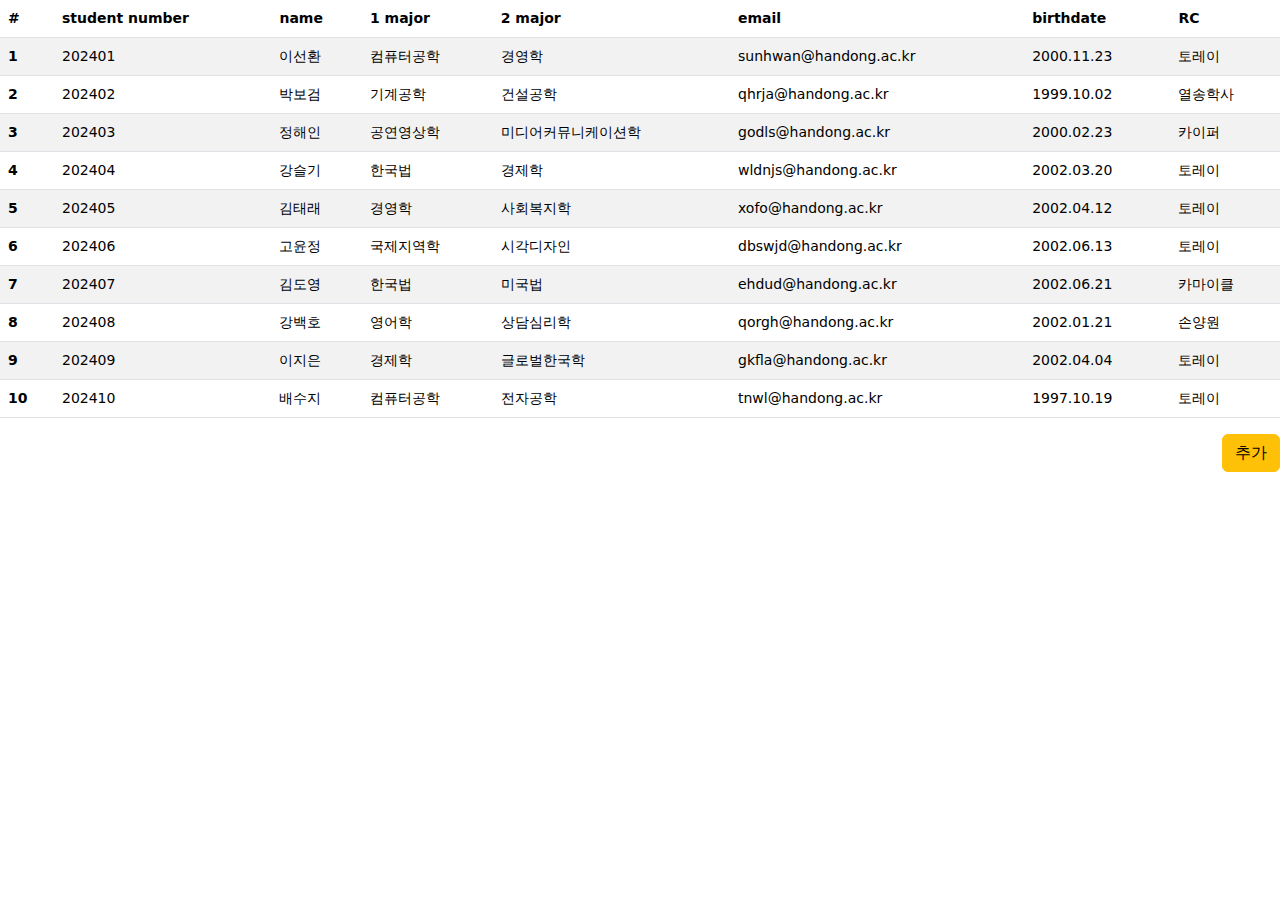
<file: index.html>
<!doctype html>
<html lang="en">
  <head>
    <meta charset="utf-8">
    <meta name="viewport" content="width=device-width, initial-scale=1">
    <title>Bootstrap demo</title>
    <link href="./my.css" rel="stylesheet">
    <link href="https://cdn.jsdelivr.net/npm/bootstrap@5.3.3/dist/css/bootstrap.min.css" rel="stylesheet" integrity="sha384-QWTKZyjpPEjISv5WaRU9OFeRpok6YctnYmDr5pNlyT2bRjXh0JMhjY6hW+ALEwIH" crossorigin="anonymous">
  </head>
  <body>
    
    
    <div container>
    
    <table class="table table-striped">
        <thead>
          <tr>
            <th scope="col">#</th>
            <th scope="col">student number</th>
            <th scope="col">name</th>
            <th scope="col">1 major</th>
            <th scope="col">2 major</th>
            <th scope="col">email</th>
            <th scope="col">birthdate</th>
            <th scope="col">RC</th>

          </tr>
        </thead>
        <tbody>
          <tr>
            <th scope="row">1</th>
            <td>202401</td>
            <td onclick="go_view()">이선환</td>
            <td>컴퓨터공학</td>
            <td>경영학</td>
            <td>sunhwan@handong.ac.kr</td>
            <td>2000.11.23</td>
            <td>토레이</td>
          </tr>
          <tr>
            <th scope="row">2</th>
            <td>202402</td>
            <td onclick="go_view()">박보검</td>
            <td>기계공학</td>
            <td>건설공학</td>
            <td>qhrja@handong.ac.kr</td>
            <td>1999.10.02</td>
            <td>열송학사</td>

          </tr>
          <tr>
            <th scope="row">3</th>
            <td>202403</td>
            <td onclick="go_view()">정해인</td>
            <td>공연영상학</td>
            <td>미디어커뮤니케이션학</td>
            <td>godls@handong.ac.kr</td>
            <td>2000.02.23</td>
            <td>카이퍼</td>
          </tr>
          <tr>
            <th scope="row">4</th>
            <td >202404</td>
            <td onclick="go_view()">강슬기</td>
            <td>한국법</td>
            <td>경제학</td>
            <td>wldnjs@handong.ac.kr</td>
            <td>2002.03.20</td>
            <td>토레이</td>
          </tr>
          <tr>
            <th scope="row">5</th>
            <td>202405</td>
            <td onclick="go_view()">김태래</td>
            <td>경영학</td>
            <td>사회복지학</td>
            <td>xofo@handong.ac.kr</td>
            <td>2002.04.12</td>
            <td>토레이</td>
          </tr>
          <tr>
            <th scope="row">6</th>
            <td >202406</td>
            <td onclick="go_view()">고윤정</td>
            <td>국제지역학</td>
            <td>시각디자인</td>
            <td>dbswjd@handong.ac.kr</td>
            <td>2002.06.13</td>
            <td>토레이</td>
          </tr>
          <tr>
            <th scope="row">7</th>
            <td >202407</td>
            <td onclick="go_view()">김도영</td>
            <td>한국법</td>
            <td>미국법</td>
            <td>ehdud@handong.ac.kr</td>
            <td>2002.06.21</td>
            <td>카마이클</td>
        </tr>
        <tr>
            <th scope="row">8</th>
            <td>202408</td>
            <td onclick="go_view()">강백호</td>
            <td>영어학</td>
            <td>상담심리학</td>
            <td>qorgh@handong.ac.kr</td>
            <td>2002.01.21</td>
            <td>손양원</td>
        </tr>
        <tr>
            <th scope="row">9</th>
            <td>202409</td>
            <td onclick="go_view()">이지은</td>
            <td>경제학</td>
            <td>글로벌한국학</td>
            <td>gkfla@handong.ac.kr</td>
            <td>2002.04.04</td>
            <td>토레이</td>
        </tr>
        <tr>
            <th scope="row">10</th>
            <td>202410</td> 
            <td onclick="go_view()">배수지</td>
            <td>컴퓨터공학</td>
            <td>전자공학</td>
            <td>tnwl@handong.ac.kr</td>
            <td>1997.10.19</td>
            <td>토레이</td>
        </tr>
        </tbody>
      </table>
      <button class="btn btn-warning" onclick="go_add()">추가</button>
      </div>
  
      <!-- 제이쿼리
       -->
       <script src="https://code.jquery.com/jquery-3.7.1.js" integrity="sha256-eKhayi8LEQwp4NKxN+CfCh+3qOVUtJn3QNZ0TciWLP4=" crossorigin="anonymous"></script>
      <script>
        //let exampleInputEmail_03= $("#exampleInputEmail_03")
        //alert(exampleInputEmail_03);
        
        function go_add(){
            window.location.href="./add.html"
        }
        function go_view(){
          window.location.href="./view.html"
        }
      </script>  
    <script src="https://cdn.jsdelivr.net/npm/bootstrap@5.3.3/dist/js/bootstrap.bundle.min.js" integrity="sha384-YvpcrYf0tY3lHB60NNkmXc5s9fDVZLESaAA55NDzOxhy9GkcIdslK1eN7N6jIeHz" crossorigin="anonymous"></script>
  

</body>
</html>
</file>
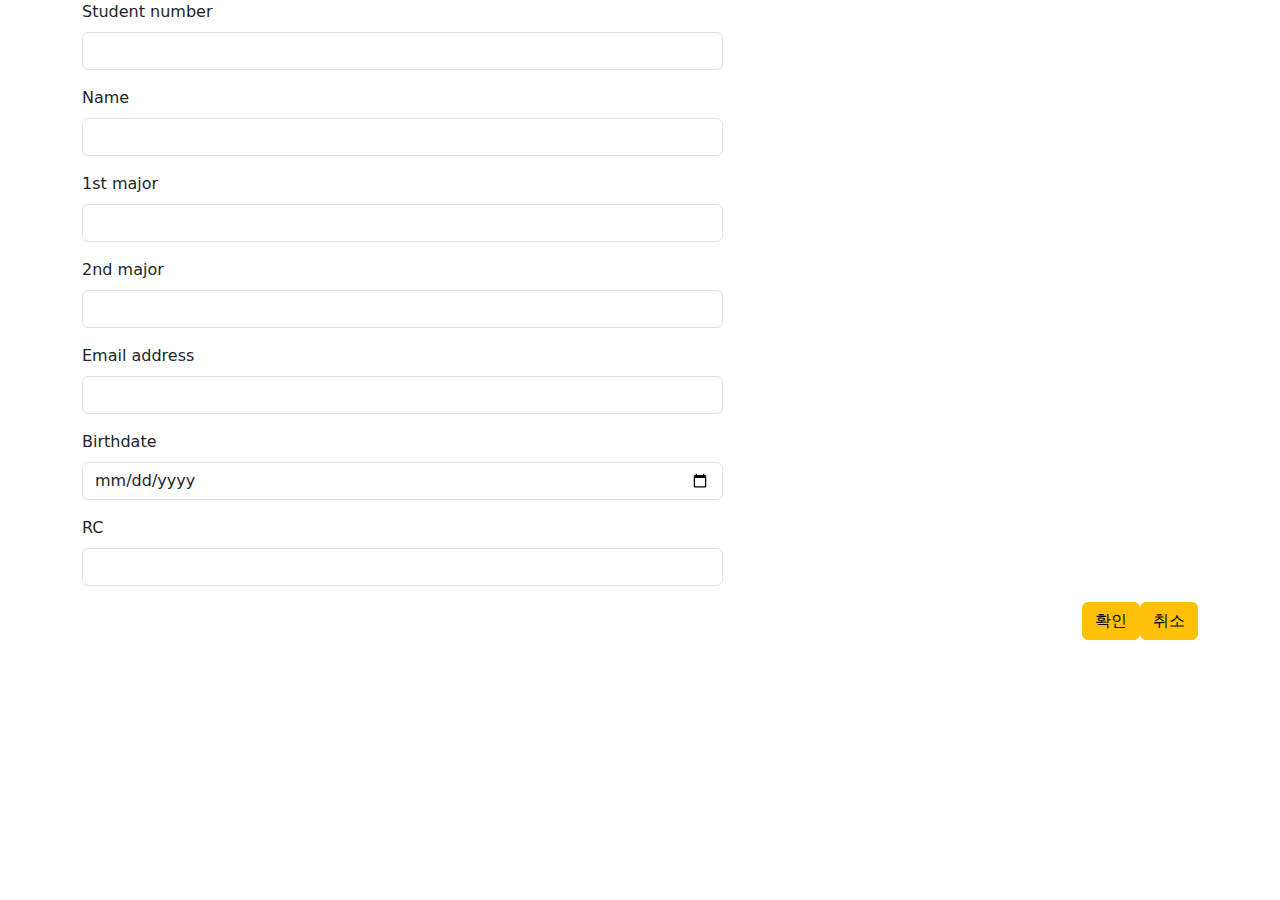
<file: add.html>
<!doctype html>
<html lang="en">
  <head>
    <meta charset="utf-8">
    <meta name="viewport" content="width=device-width, initial-scale=1">
    <title>Bootstrap demo</title>
    <link href="./my.css" rel="stylesheet" >
    <link href="https://cdn.jsdelivr.net/npm/bootstrap@5.3.3/dist/css/bootstrap.min.css" rel="stylesheet" integrity="sha384-QWTKZyjpPEjISv5WaRU9OFeRpok6YctnYmDr5pNlyT2bRjXh0JMhjY6hW+ALEwIH" crossorigin="anonymous">
  </head>
  <body>
    
      <div class="container">
        <form id="addForm">
        <div class="row">
            <div class="col-7 mb-3">
                <label for="InputStudentNumber" class="form-label">Student number</label>
                <input type="text" class="form-control" id="InputStudentNumber" required>
            </div>
            <div class="col-7 mb-3">
                <label for="InputName" class="form-label">Name</label>
                <input type="text" class="form-control" id="InputName" required>
            </div>
            <div class="col-7 mb-3"> <!-- mb-3은 margin-bottom: 16px-->
                <label for="InputFirstMajor" class="form-label">1st major</label>
                <input type="text" class="form-control" id="InputFirstMajor" required>
            </div>
            <div class="col-7 mb-3"> <!-- mb-3은 margin-bottom: 16px-->
                <label for="InputSecondMajor" class="form-label">2nd major</label>
                <input type="text" class="form-control" id="InputSecondMajor">
            </div>
            <div class="col-7 mb-3"> <!-- mb-3은 margin-bottom: 16px-->
                <label for="InputEmail" class="form-label">Email address</label>
                <input type="email" class="form-control" id="InputEmail" aria-describedby="emailHelp" required>
            </div>
            <div class="col-7 mb-3"> <!-- mb-3은 margin-bottom: 16px-->
                <label for="InputBirthdate" class="form-label">Birthdate</label>
                <input type="date" class="form-control" id="InputBirthdate" required>
            </div>
            <div class="col-7 mb-3"> <!-- mb-3은 margin-bottom: 16px-->
                <label for="InputRC" class="form-label">RC</label>
                <input type="text" class="form-control" id="InputRC" required>
            </div>
          
        </div>
        <button class="btn btn-warning" type="button" onclick="location.href=('./index.html')" style="float:right">취소</button>
        <button class="btn btn-warning" type="submit" onclick="checkContent()" style="float:right">확인</button>
       
        </form>
      </div>
    
      
      <!-- 제이쿼리
       -->
       <script src="https://code.jquery.com/jquery-3.7.1.js" integrity="sha256-eKhayi8LEQwp4NKxN+CfCh+3qOVUtJn3QNZ0TciWLP4=" crossorigin="anonymous"></script>
      <script>
        //let exampleInputEmail_03= $("#exampleInputEmail_03")
        //alert(exampleInputEmail_03);
        
        // 이메일 형식 검사용 정규식
        function validateEmail(email) {
            const re = /^[^\s@]+@[^\s@]+\.[^\s@]+$/;
            return re.test(String(email).toLowerCase());
        }
        function checkContent(){
            let studentnumber = document.getElementById("InputStudentNumber").value;
            //alert(studentnumber);
            
            let name = document.getElementById("InputName").value;
            let first_major = document.getElementById("InputFirstMajor").value;
            let second_major = document.getElementById("InputSecondMajor").value;
            let email = document.getElementById("InputEmail").value;
            let birthdate = document.getElementById("InputBirthdate").value;
            let rc = document.getElementById("InputRC").value;
            console.log("studentnumber : "+studentnumber);
            console.log("name : "+name);
            console.log("first_major : "+first_major);
            console.log("second_major : "+second_major);
            console.log("email : "+email);
            console.log("birthdate : "+birthdate);
            console.log("rc : "+rc);
            
            
          
            if (studentnumber == '') {
                alert('Enter your studentnumber');
            }
            if (name == '') {
                
                alert('Enter your name');
            }
            if (first_major == '') {
                
                alert('Enter your first_major');
            }
            if (email == '') {
                
                alert('Enter your email');
            }
            if (birthdate == '') {
                
                alert('Enter your birthdate');
            }
            if (rc == '') {
                
                alert('Enter your RC');
            }
            if (validateEmail(email) && studentnumber != '' && name != '' && first_major != '' && email != '' && birthdate != ''&& rc != ''){
                alert("게시물이 추가됩니다.")
            }
            
        }
        

      </script>  
    <script src="https://cdn.jsdelivr.net/npm/bootstrap@5.3.3/dist/js/bootstrap.bundle.min.js" integrity="sha384-YvpcrYf0tY3lHB60NNkmXc5s9fDVZLESaAA55NDzOxhy9GkcIdslK1eN7N6jIeHz" crossorigin="anonymous"></script>
  

</body>
</html>
</file>
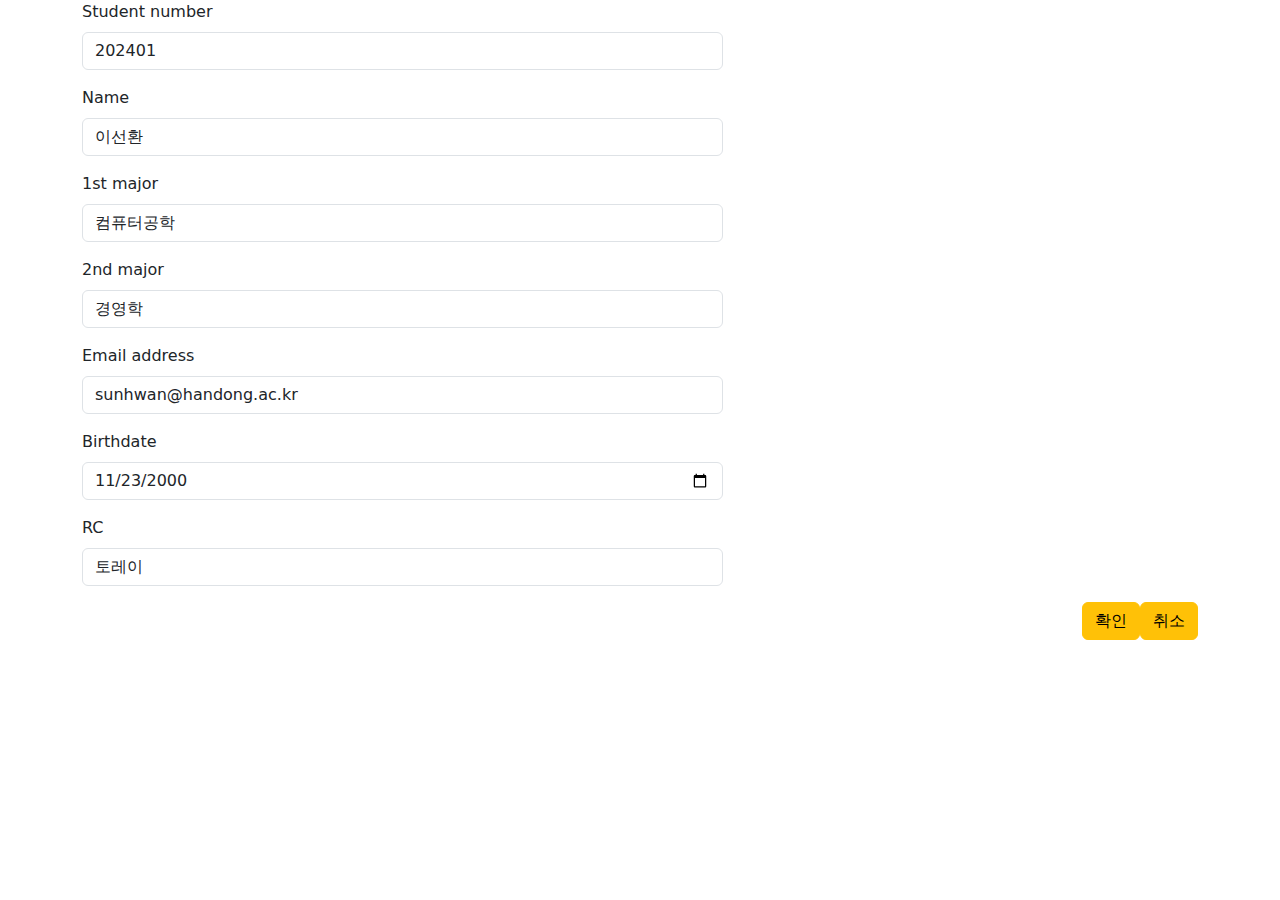
<file: edit.html>
<!doctype html>
<html lang="en">
  <head>
    <meta charset="utf-8">
    <meta name="viewport" content="width=device-width, initial-scale=1">
    <title>Bootstrap demo</title>
    <link href="./my.css" rel="stylesheet" >
    <link href="https://cdn.jsdelivr.net/npm/bootstrap@5.3.3/dist/css/bootstrap.min.css" rel="stylesheet" integrity="sha384-QWTKZyjpPEjISv5WaRU9OFeRpok6YctnYmDr5pNlyT2bRjXh0JMhjY6hW+ALEwIH" crossorigin="anonymous">
  </head>
  <body>
    
      <div class="container">
        <form >
        <div class="row">
            <div class="col-7 mb-3">
                <label for="InputStudentNumber" class="form-label">Student number</label>
                <input type="text" class="form-control" id="InputStudentNumber" required value="202401">
            </div>
            <div class="col-7 mb-3">
                <label for="InputName" class="form-label">Name</label>
                <input type="text" class="form-control" id="InputName" required value="이선환">
            </div>
            <div class="col-7 mb-3"> <!-- mb-3은 margin-bottom: 16px-->
                <label for="InputFirstMajor" class="form-label">1st major</label>
                <input type="text" class="form-control" id="InputFirstMajor" required value="컴퓨터공학">
            </div>
            <div class="col-7 mb-3"> <!-- mb-3은 margin-bottom: 16px-->
                <label for="InputSecondMajor" class="form-label">2nd major</label>
                <input type="text" class="form-control" id="InputSecondMajor" value="경영학">
            </div>
            <div class="col-7 mb-3"> <!-- mb-3은 margin-bottom: 16px-->
                <label for="InputEmail" class="form-label">Email address</label>
                <input type="email" class="form-control" id="InputEmail" aria-describedby="emailHelp" required  value="sunhwan@handong.ac.kr">
            </div>
            <div class="col-7 mb-3"> <!-- mb-3은 margin-bottom: 16px-->
                <label for="InputBirthdate" class="form-label">Birthdate</label>
                <input type="date" class="form-control" id="InputBirthdate" required value="2000-11-23">
            </div>
            <div class="col-7 mb-3"> <!-- mb-3은 margin-bottom: 16px-->
                <label for="InputRC" class="form-label">RC</label>
                <input type="text" class="form-control" id="InputRC" required  value="토레이">
            </div>
        </div>
        <button class="btn btn-warning" type="button" onclick="location.href='./index.html'" style="float:right">취소</button>
        <button class="btn btn-warning" type="submit" onclick="edit_confirm()" style="float:right">확인</button>
        
        </form>
      </div>
      
      
      <!-- 제이쿼리
       -->
       <script src="https://code.jquery.com/jquery-3.7.1.js" integrity="sha256-eKhayi8LEQwp4NKxN+CfCh+3qOVUtJn3QNZ0TciWLP4=" crossorigin="anonymous"></script>
      <script>
        //let exampleInputEmail_03= $("#exampleInputEmail_03")
        //alert(exampleInputEmail_03);
        
        // 이메일 형식 검사용 정규식
        function validateEmail(email) {
            const re = /^[^\s@]+@[^\s@]+\.[^\s@]+$/;
            return re.test(String(email).toLowerCase());
        }
        function edit_confirm(){
            if(confirm("게시물을 수정할까요?")==true){
                checkContent();
            
            }
           
        }
        
        function checkContent(){
            
            let studentnumber = document.getElementById("InputStudentNumber").value;
            //alert(studentnumber);
            
            let name = document.getElementById("InputName").value;
            let first_major = document.getElementById("InputFirstMajor").value;
            let second_major = document.getElementById("InputSecondMajor").value;
            let email = document.getElementById("InputEmail").value;
            let birthdate = document.getElementById("InputBirthdate").value;
            let rc = document.getElementById("InputRC").value;
            console.log("studentnumber : "+studentnumber);
            console.log("name : "+name);
            console.log("first_major : "+first_major);
            console.log("second_major : "+second_major);
            console.log("email : "+email);
            console.log("birthdate : "+birthdate);
            console.log("rc : "+rc);
            
            
        
            if (studentnumber == '') {
                
                alert('Enter your studentnumber');
            }
            if (name == '') {
                
                alert('Enter your name');
            }
            if (first_major == '') {
            
                alert('Enter your first_major');
            }
            if (email == '') {
            
                alert('Enter your email');
            }
            if (birthdate == '') {
            
                alert('Enter your birthdate');
            }
            if (rc == '') {
            
                alert('Enter your RC');
            }
            if (validateEmail(email) && studentnumber != '' && name != '' && first_major != '' && email != '' && birthdate != ''&& rc != ''){
                alert('게시물을 수정했습니다.');
            }
            
        }
        /*function go_index(){
            window.location.href="./index.html";
        }*/

      </script>  
    <script src="https://cdn.jsdelivr.net/npm/bootstrap@5.3.3/dist/js/bootstrap.bundle.min.js" integrity="sha384-YvpcrYf0tY3lHB60NNkmXc5s9fDVZLESaAA55NDzOxhy9GkcIdslK1eN7N6jIeHz" crossorigin="anonymous"></script>
  

</body>
</html>
</file>
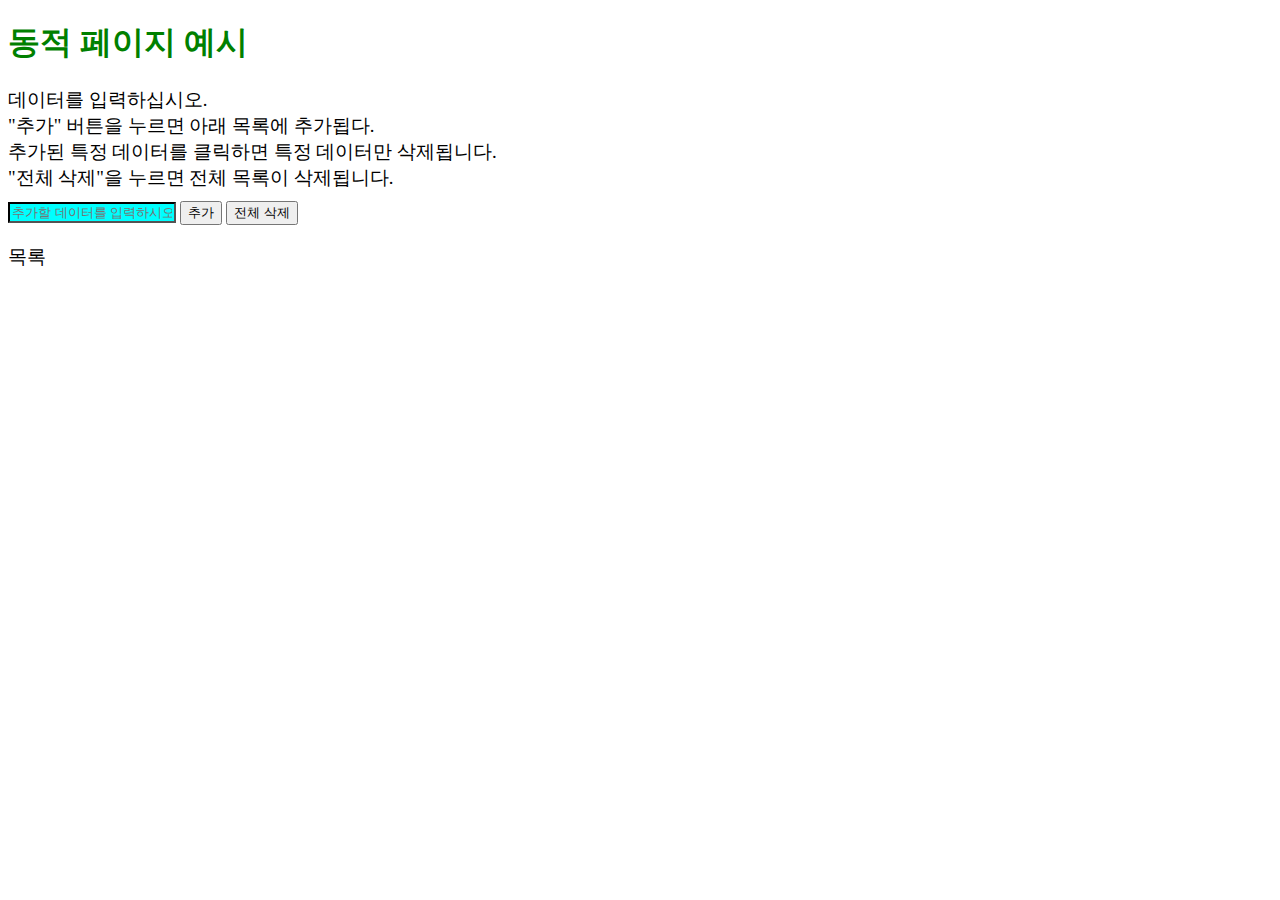
<file: form.htm>
<!DOCTYPE html>
<html lang="en">
<head>
    <meta charset="UTF-8">
    <meta name="viewport" content="width=<device-width>, initial-scale=1.0">
    <title>hw2_list</title>
    <style>
        #title{
            color : green;
            font-weight: 900;

        }
        h3{
            font-weight: 400;
            margin-bottom: 10px;
        }
        #input_append{
            background-color: aqua;
            border-color : #000000;
            width : 160px;
        }
    </style>
</head>
<body>
    <h1 id="title">동적 페이지 예시</h1>
    <h3>데이터를 입력하십시오. <br>"추가" 버튼을 누르면 아래 목록에 추가됩다. <br>추가된 특정 데이터를 클릭하면 특정 데이터만 삭제됩니다. <br>"전체 삭제"을 누르면 전체 목록이 삭제됩니다.</h3>
    <input type="text" id="input_append" placeholder="추가할 데이터를 입력하시오."/>
    <button onclick="listner_append()">추가</button>
    <button onclick="delete_all()">전체 삭제</button>
    <br><h3>목록</h3>
    <ul id="div_append"></ul>
    <script>
        function listner_append(){
            let div_append = document.getElementById("div_append");
            let input_append = document.getElementById("input_append").value;
            if(input_append==""){
                return false;
            }
            div_append.innerHTML +="<li onclick='listner_remove(this)'>"+input_append+"</li>";
            //div_append.append("<div onclick='listner_remove(this)'>"+input_append+"</div>");
            document.getElementById("input_append").value='';
        }
        function listner_remove(obj){
            obj.remove();
        }
        function delete_all(){
            let div_append = document.getElementById("div_append");
            
            div_append.innerHTML='';
            document.getElementById("input_append").value='';
        }
    </script>
</body>
</html>
</file>
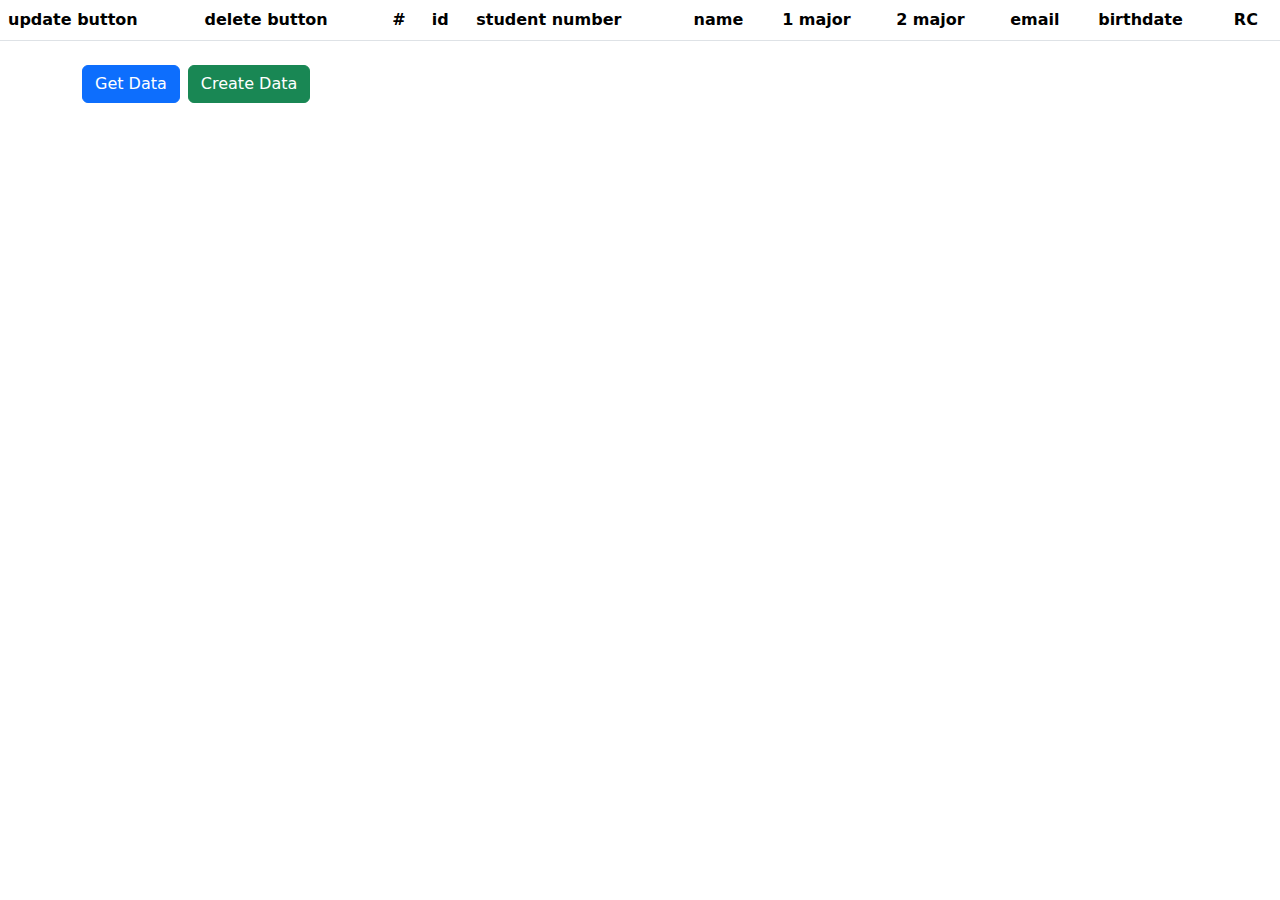
<file: my_ajax.html>
<!DOCTYPE html>
<html lang="en">
<head>
    <meta charset="UTF-8">
    <meta name="viewport" content="width=device-width, initial-scale=1.0">
    <script src="https://code.jquery.com/jquery-3.7.1.js" integrity="sha256-eKhayi8LEQwp4NKxN+CfCh+3qOVUtJn3QNZ0TciWLP4=" crossorigin="anonymous"></script>
    <link href="https://cdn.jsdelivr.net/npm/bootstrap@5.3.3/dist/css/bootstrap.min.css" rel="stylesheet" integrity="sha384-QWTKZyjpPEjISv5WaRU9OFeRpok6YctnYmDr5pNlyT2bRjXh0JMhjY6hW+ALEwIH" crossorigin="anonymous">
    <script src="https://cdn.jsdelivr.net/npm/bootstrap@5.3.3/dist/js/bootstrap.bundle.min.js" integrity="sha384-YvpcrYf0tY3lHB60NNkmXc5s9fDVZLESaAA55NDzOxhy9GkcIdslK1eN7N6jIeHz" crossorigin="anonymous"></script>
    <title>Document</title>
</head>
<body>
    
    
    <table class="table table-striped">
        <thead>
          <tr>
            <th scope="col">update button</th>
            <th scope="col">delete button</th>
            <th scope="col">#</th>
            <th scope="col">id</th>
            <th scope="col">student number</th>
            <th scope="col">name</th>
            <th scope="col">1 major</th>
            <th scope="col">2 major</th>
            <th scope="col">email</th>
            <th scope="col">birthdate</th>
            <th scope="col">RC</th>

          </tr>
        </thead>
        <tbody id="div_students">

        </tbody>
      </table>

      <div class="container my-4">
        <div class="d-flex gap-2">
            <button class="btn btn-primary" onclick="getDataFromJSONFile()">Get Data</button>
            <button class="btn btn-success" data-bs-toggle="modal" data-bs-target="#dataModal">Create Data</button>
        </div>

    <!-- Modal -->
    <div class="modal fade" id="dataModal" tabindex="-1" aria-labelledby="dataModalLabel" aria-hidden="true">
        <div class="modal-dialog">
            <div class="modal-content">
                <div class="modal-header">
                    <h5 class="modal-title" id="dataModalLabel">Enter Data</h5>
                    <button type="button" class="btn-close" data-bs-dismiss="modal" aria-label="Close"></button>
                </div>
                <div class="modal-body">
                    <form id="dataForm">
                        <div class="mb-3">
                            <label for="Inputid" class="form-label">ID</label>
                            <input type="text" class="form-control" id="Inputid" required>
                        </div>
                        <div class="mb-3">
                            <label for="InputStudentNumber" class="form-label">Student number</label>
                            <input type="text" class="form-control" id="InputStudentNumber" required>
                        </div>
                        <div class="mb-3">
                            <label for="InputName" class="form-label">Name</label>
                            <input type="text" class="form-control" id="InputName" required>
                        </div>
                        <div class="mb-3">
                            <label for="InputFirstMajor" class="form-label">1st major</label>
                            <input type="text" class="form-control" id="InputFirstMajor" required>
                        </div>
                        <div class="mb-3">
                            <label for="InputSecondMajor" class="form-label">2nd major</label>
                            <input type="text" class="form-control" id="InputSecondMajor">
                        </div>
                        <div class="mb-3">
                            <label for="InputEmail" class="form-label">Email address</label>
                            <input type="email" class="form-control" id="InputEmail" required>
                        </div>
                        <div class="mb-3">
                            <label for="InputBirthdate" class="form-label">Birthdate</label>
                            <input type="date" class="form-control" id="InputBirthdate" required>
                        </div>
                        <div class="mb-3">
                            <label for="InputRC" class="form-label">RC</label>
                            <input type="text" class="form-control" id="InputRC" required>
                        </div>
                    </form>
                </div>
                <div class="modal-footer">
                    <button type="button" class="btn btn-secondary" data-bs-dismiss="modal">Cancel</button>
                    <button type="button" class="btn btn-primary" onclick="checkContent()">Submit</button>
                </div>
            </div>
        </div>
    </div>

    <div class="modal fade" id="idInputModal" tabindex="-1" aria-labelledby="idInputModalLabel" aria-hidden="true">
        <div class="modal-dialog">
            <div class="modal-content">
                <div class="modal-header">
                    <h5 class="modal-title" id="idInputModalLabel">Enter Student number</h5>
                    <button type="button" class="btn-close" data-bs-dismiss="modal" aria-label="Close"></button>
                </div>
                <div class="modal-body">
                    <form id="idForm">

                        <div class="mb-3">
                            <label for="InputStudentId" class="form-label">ID</label>
                            <input type="text" class="form-control" id="InputStudentId" required>
                        </div>
                    </form>
                </div>
                <div class="modal-footer">
                    <button type="button" class="btn btn-secondary" data-bs-dismiss="modal">Cancel</button>
                    <button type="button" class="btn btn-primary" onclick="fetchStudentData()">Fetch Data</button>
                </div>
            </div>
        </div>
    </div>
    <!-- 데이터 수정 모달 -->
    
<div class="modal fade" id="updateDataModal" tabindex="-1" aria-labelledby="updateDataModalLabel" aria-hidden="true">
    <div class="modal-dialog">
        <div class="modal-content">
            <div class="modal-header">
                <h5 class="modal-title" id="updateDataModalLabel">Update Data</h5>
                <button type="button" class="btn-close" data-bs-dismiss="modal" aria-label="Close"></button>
            </div>
            <div class="modal-body">
                <form id="updateDataForm">
                    <div class="mb-3">
                        <label for="UpdateInputid" class="form-label">ID</label>
                        <input type="text" class="form-control" id="UpdateInputid" required>
                    </div>
                    <div class="mb-3">
                        <label for="UpdateInputStudentNumber" class="form-label">Student number</label>
                        <input type="text" class="form-control" id="UpdateInputStudentNumber" required>
                    </div>
                    <div class="mb-3">
                        <label for="UpdateInputName" class="form-label">Name</label>
                        <input type="text" class="form-control" id="UpdateInputName" required>
                    </div>
                    <div class="mb-3">
                        <label for="UpdateInputFirstMajor" class="form-label">1st major</label>
                        <input type="text" class="form-control" id="UpdateInputFirstMajor" required>
                    </div>
                    <div class="mb-3">
                        <label for="UpdateInputSecondMajor" class="form-label">2nd major</label>
                        <input type="text" class="form-control" id="UpdateInputSecondMajor">
                    </div>
                    <div class="mb-3">
                        <label for="UpdateInputEmail" class="form-label">Email address</label>
                        <input type="email" class="form-control" id="UpdateInputEmail" required>
                    </div>
                    <div class="mb-3">
                        <label for="UpdateInputBirthdate" class="form-label">Birthdate</label>
                        <input type="date" class="form-control" id="UpdateInputBirthdate" required>
                    </div>
                    <div class="mb-3">
                        <label for="UpdateInputRC" class="form-label">RC</label>
                        <input type="text" class="form-control" id="UpdateInputRC" required>
                    </div>
                </form>
            </div>
            <div class="modal-footer">
                <button type="button" class="btn btn-secondary" data-bs-dismiss="modal">Cancel</button>
                <button type="button" class="btn btn-primary" onclick="updateDataToJSONFile()">Save Changes</button>
            </div>
        </div>
    </div>
</div>

    <script>
// 학생 ID 입력 모달 열기
function openIdInputModal() {
    const idInputModal = new bootstrap.Modal(document.getElementById('idInputModal'));
    idInputModal.show();
}
function openUpdateModal(studentId) {
    const xhr = new XMLHttpRequest();
    xhr.open("GET", `http://localhost:3001/students/${studentId}`);
    xhr.setRequestHeader("content-type", "application/json;charset=UTF-8");
    xhr.send();

    xhr.onload = () => {
        if (xhr.status === 200) {
            const studentData = JSON.parse(xhr.responseText);

            // 모달에 학생 데이터 채우기
            document.getElementById("UpdateInputid").value = studentData.id || "";
            document.getElementById("UpdateInputStudentNumber").value = studentData.student_number || "";
            document.getElementById("UpdateInputName").value = studentData.name || "";
            document.getElementById("UpdateInputFirstMajor").value = studentData["1_major"] || "";
            document.getElementById("UpdateInputSecondMajor").value = studentData["2_major"] || "";
            document.getElementById("UpdateInputEmail").value = studentData.email || "";
            document.getElementById("UpdateInputBirthdate").value = studentData.birthdate || "";
            document.getElementById("UpdateInputRC").value = studentData.RC || "";

            // 데이터 수정 모달 열기
            const updateDataModal = new bootstrap.Modal(document.getElementById('updateDataModal'));
            updateDataModal.show();
        } else {
            alert("학생 데이터를 찾을 수 없습니다.");
        }
    };
}


// 데이터 업데이트 요청 보내기
function updateDataToJSONFile() {
    // 모달에서 값을 가져와서 데이터 객체 생성
    let id = document.getElementById("Inputid").value;
    let studentNumber = document.getElementById("InputStudentNumber").value;
    let name = document.getElementById("InputName").value;
    let firstMajor = document.getElementById("InputFirstMajor").value;
    let secondMajor = document.getElementById("InputSecondMajor").value;
    let email = document.getElementById("InputEmail").value;
    let birthdate = document.getElementById("InputBirthdate").value;
    let rc = document.getElementById("InputRC").value;

    const data = {
        id: id,
        student_number: studentNumber,
        name: name,
        "1_major": firstMajor,
        "2_major": secondMajor,
        email: email,
        birthdate: birthdate,
        RC: rc
    };

    // 디버깅: 데이터 객체 확인
    console.log("Data to send for update:", data);

    // 데이터 전송
    const xhr = new XMLHttpRequest();
    xhr.open("PUT", `http://localhost:3001/students/${id}`);
    xhr.setRequestHeader("content-type", "application/json;charset=UTF-8");
    xhr.send(JSON.stringify(data));

    xhr.onload = () => {
        if (xhr.status === 200) {
            alert("수정 성공");

            // 데이터 수정 모달 닫기
            const updateDataModal = bootstrap.Modal.getInstance(document.getElementById('updateDataModal'));
            updateDataModal.hide();

            // 업데이트된 데이터 목록 새로고침
            getDataFromJSONFile();
        } else {
            alert("수정 실패: " + xhr.status);
        }
    };
}

        // 이메일 형식 검사용 정규식
        function validateEmail(email) {
            const re = /^[^\s@]+@[^\s@]+\.[^\s@]+$/;
            return re.test(String(email).toLowerCase());
        }
        function checkContent(){
            let id = document.getElementById("Inputid").value;
            let studentnumber = document.getElementById("InputStudentNumber").value;
            //alert(studentnumber);
            
            let name = document.getElementById("InputName").value;
            let first_major = document.getElementById("InputFirstMajor").value;
            let second_major = document.getElementById("InputSecondMajor").value;
            let email = document.getElementById("InputEmail").value;
            let birthdate = document.getElementById("InputBirthdate").value;
            let rc = document.getElementById("InputRC").value;
            console.log("studentnumber : "+studentnumber);
            console.log("name : "+name);
            console.log("first_major : "+first_major);
            console.log("second_major : "+second_major);
            console.log("email : "+email);
            console.log("birthdate : "+birthdate);
            console.log("rc : "+rc);
            
            
            if (id==''){
                alert('Enter your id');
            }
            if (studentnumber == '') {
                alert('Enter your studentnumber');
            }
            if (name == '') {
                
                alert('Enter your name');
            }
            if (first_major == '') {
                
                alert('Enter your first_major');
            }
            if (email == '') {
                
                alert('Enter your email');
            }
            if (birthdate == '') {
                
                alert('Enter your birthdate');
            }
            if (rc == '') {
                
                alert('Enter your RC');
            }
            if (validateEmail(email) && studentnumber != '' && name != '' && first_major != '' && email != '' && birthdate != ''&& rc != ''){
                
                createDataToJSONFile()
            }

            
        }

        function getDataFromJSONFile(){
           
            const xhr = new XMLHttpRequest();
            xhr.open("GET", "http://localhost:3001/students");
            xhr.setRequestHeader("content-type", "application/json");
            xhr.send();

            xhr.onload = () => {
                
                if(xhr.status === 200){
                    console.log(JSON.stringify(xhr.response));
                    
                    $('#div_students').html("");
                    
                    //document.getElementById("div_students").innerHTML = xhr.response;
                    let students = JSON.parse(xhr.response);
                   

                    // 각 학생 데이터를 테이블에 추가
                    students.forEach((students, index) => {
                        $('#div_students').append(`
                            <tr>
                                <td>
                                    <button class="btn btn-warning" onclick="openUpdateModal('${students.id}')">Update</button>
                                </td>
                                <td>
                                    <button class="btn btn-danger" onclick="deleteDataFromJSONFile('${students.id}')">Delete</button>
                                </td>
                                <th scope="row">${index + 1}</th>
                                
                                <td>${students.id}</td>
                                <td>${students.student_number}</td>
                                <td onclick="go_view()">${students.name}</td>
                                <td>${students["1_major"]}</td>
                                <td>${students["2_major"]}</td>
                                <td>${students.email}</td>
                                <td>${students.birthdate}</td>
                                <td>${students.RC}</td>
                            </tr>
                        `); 
                        });
                    

                }
                
            }
        }

        function createDataToJSONFile(){
            let id = document.getElementById("Inputid").value;
            let studentNumber = document.getElementById("InputStudentNumber").value;
            let name = document.getElementById("InputName").value;
            let firstMajor = document.getElementById("InputFirstMajor").value;
            let secondMajor = document.getElementById("InputSecondMajor").value;
            let email = document.getElementById("InputEmail").value;
            let birthdate = document.getElementById("InputBirthdate").value;
            let rc = document.getElementById("InputRC").value;

            const xhr = new XMLHttpRequest();
            xhr.open("POST", "http://localhost:3001/students");
            xhr.setRequestHeader("content-type", "application/json;charset=UTF-8");
            let data = {
                id : id,
                student_number: studentNumber,
                name: name,
                "1_major": firstMajor,
                "2_major": secondMajor,
                email: email,
                birthdate: birthdate,
                RC: rc
            };
            xhr.send(JSON.stringify(data));

            xhr.onload = () => {
                //alert(JSON.stringify(xhr));
                if(xhr.status === 201){
                    console.log(JSON.stringify(xhr.response));
                    getDataFromJSONFile();
                    alert("등록 성공");
                    //document.getElementById("div_students").innerHTML = xhr.response;
                    
                }
            }
        }
        function updateDataToJSONFile() {
            let student_id = document.getElementById("UpdateInputid").value;
            let studentNumber = document.getElementById("UpdateInputStudentNumber").value;
            let name = document.getElementById("UpdateInputName").value;
            let firstMajor = document.getElementById("UpdateInputFirstMajor").value;
            let secondMajor = document.getElementById("UpdateInputSecondMajor").value;
            let email = document.getElementById("UpdateInputEmail").value;
            let birthdate = document.getElementById("UpdateInputBirthdate").value;
            let rc = document.getElementById("UpdateInputRC").value;
        
            const data = {
                id: student_id,
                student_number: studentNumber,
                name: name,
                "1_major": firstMajor,
                "2_major": secondMajor,
                email: email,
                birthdate: birthdate,
                RC: rc
            };
        
            console.log("Data to send for update:", JSON.stringify(data));
        
            const xhr = new XMLHttpRequest();
            xhr.open("PUT", `http://localhost:3001/students/${student_id}`);
            xhr.setRequestHeader("content-type", "application/json;charset=UTF-8");
            xhr.send(JSON.stringify(data));
        
            xhr.onload = () => {
                console.log("Response from server:", xhr.status, xhr.responseText);
        
                if (xhr.status === 200 || xhr.status === 204) {
                    alert("Update 등록 성공");
        
                    // 데이터 수정 모달 닫기
                    const updateDataModal = bootstrap.Modal.getInstance(document.getElementById('updateDataModal'));
                    updateDataModal.hide();
        
                    // 업데이트된 데이터 목록 새로고침
                    getDataFromJSONFile();
                } else {
                    alert("Update 실패: " + xhr.status);
                }
            };
        }
        function deleteDataFromJSONFile(studentId) {
            if (!confirm("정말로 삭제하시겠습니까?")) return; // 삭제 확인
        
            const xhr = new XMLHttpRequest();
            xhr.open("DELETE", `http://localhost:3001/students/${studentId}`);
            xhr.setRequestHeader("content-type", "application/json;charset=UTF-8");
            xhr.send();
        
            xhr.onload = () => {
                if (xhr.status === 200 || xhr.status === 204) {
                    alert("삭제 성공");
                    getDataFromJSONFile(); // 데이터 목록 새로고침
                } else {
                    alert("삭제 실패: " + xhr.status);
                }
            };
        }
        
        
    </script>
</body>
</html>
</file>
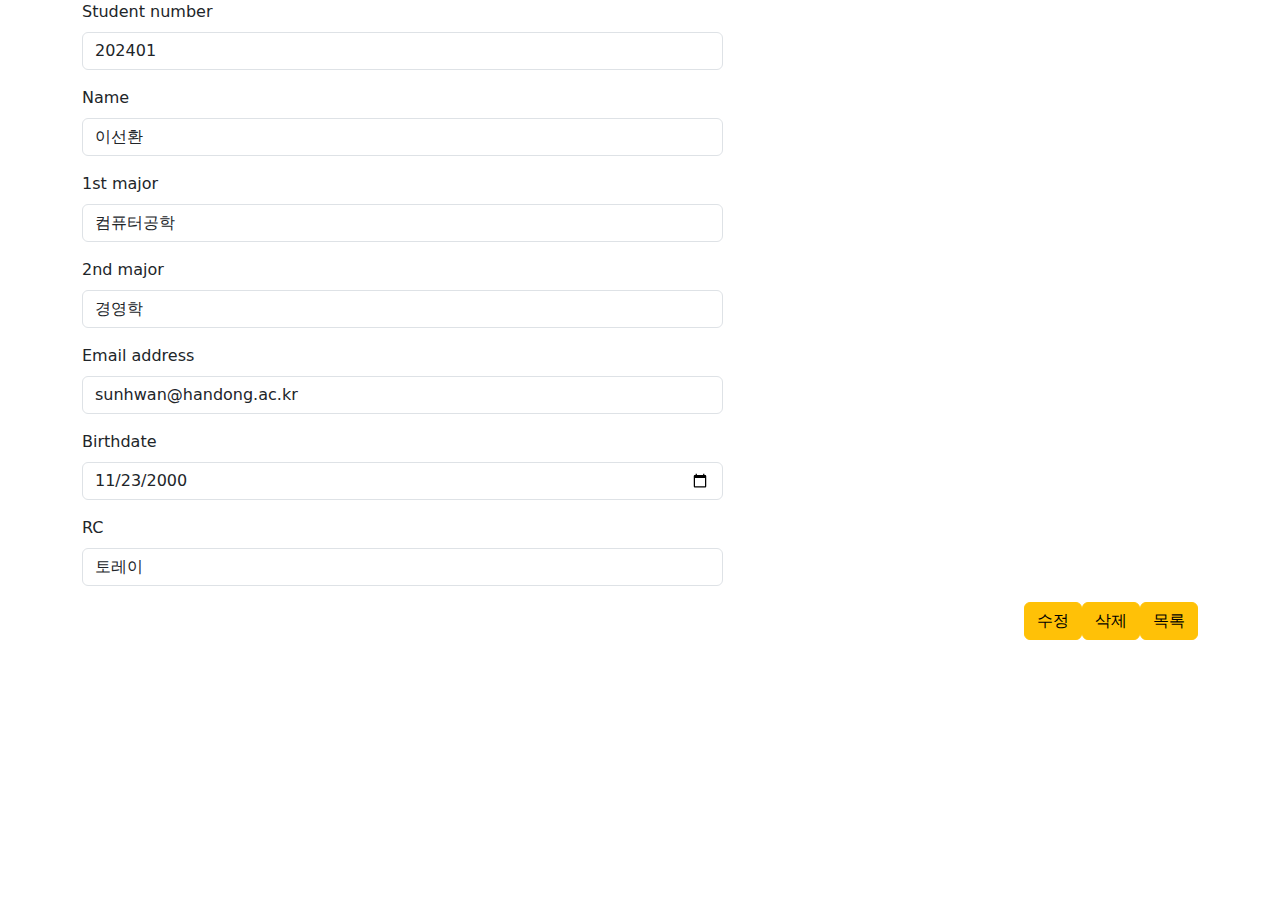
<file: view.html>
<!DOCTYPE html>
<html lang="en">
<head>
    <meta charset="UTF-8">
    <meta name="viewport" content="width=device-width, initial-scale=1.0">
    <title>Document</title>
    <link href="./my.css" rel="stylesheet">
    <link href="https://cdn.jsdelivr.net/npm/bootstrap@5.3.3/dist/css/bootstrap.min.css" rel="stylesheet" integrity="sha384-QWTKZyjpPEjISv5WaRU9OFeRpok6YctnYmDr5pNlyT2bRjXh0JMhjY6hW+ALEwIH" crossorigin="anonymous">

</head>
<body>
    <div class="container">

    </div>
    <div class="container">
        
        <div class="row">
            <div class="col-7 mb-3">
                <label for="InputStudentNumber" class="form-label">Student number</label>
                <input type="text" class="form-control" id="InputStudentNumber" value="202401">
            </div>
            <div class="col-7 mb-3">
                <label for="InputName" class="form-label">Name</label>
                <input type="text" class="form-control" id="InputName" value="이선환">
            </div>
            <div class="col-7 mb-3"> <!-- mb-3은 margin-bottom: 16px-->
                <label for="InputFirstMajor" class="form-label">1st major</label>
                <input type="text" class="form-control" id="InputFirstMajor" value="컴퓨터공학">
            </div>
            <div class="col-7 mb-3"> <!-- mb-3은 margin-bottom: 16px-->
                <label for="InputSecondMajor" class="form-label">2nd major</label>
                <input type="text" class="form-control" id="InputSecondMajor" value="경영학">
            </div>
            <div class="col-7 mb-3"> <!-- mb-3은 margin-bottom: 16px-->
                <label for="InputEmail" class="form-label">Email address</label>
                <input type="email" class="form-control" id="InputEmail" aria-describedby="emailHelp" value="sunhwan@handong.ac.kr">
            </div>
            <div class="col-7 mb-3"> <!-- mb-3은 margin-bottom: 16px-->
                <label for="InputBirthdate" class="form-label">Birthdate</label>
                <input type="date" class="form-control" id="InputBirthdate" value="2000-11-23">
            </div>
            <div class="col-7 mb-3"> <!-- mb-3은 margin-bottom: 16px-->
                <label for="InputRC" class="form-label">RC</label>
                <input type="text" class="form-control" id="InputRC" value="토레이">
            </div>
          
        </div>
        <button class="btn btn-warning" onclick="location.href=('./index.html')" style="float:right">목록</button>
        
        <button class="btn btn-warning" onclick="javasript:confirm('게시물을 삭제할까요?')" style="float:right">삭제</button>
        <button class="btn btn-warning" type="submit" onclick="location.href=('./edit.html')" style="float:right">수정</button>
   
   
      </div>
</body>
</html>
</file>
<file: my.css>
/* General styles for all screens */
body {
    font-family: Arial, sans-serif;
    margin: 0;
    padding: 0;
}

.container {
    max-width: 100%;
    padding: 0 15px;
    margin: 0 auto;
}

/* Tablet and smaller devices (portrait mode) */
@media only screen and (max-width: 768px) {
    


    table {
        font-size: 10px;
    }

    .col-7 {
        width: 90%;
        margin-bottom: 10px;
    }

    button {
        float : right;
        margin-bottom: 10px;
    }

    
}

/* Smartphone view */
@media only screen and (max-width: 480px) {
    body{
        margin-left : 5px;
        margin-right : 5px;
    }

    .container {
        padding: 10px;
    }

    table {
        font-size: 8px;
    }

    button {
        float:right;
        font-size: 12px;
    }

   
}

/* Larger screens like desktops */
@media only screen and (min-width: 769px) {
   

    table {
        font-size: 14px;
    }

    button {
        float : right;
        font-size: 16px;
    }

    .col-7 {
        width: 50%;
    }
}
</file>
